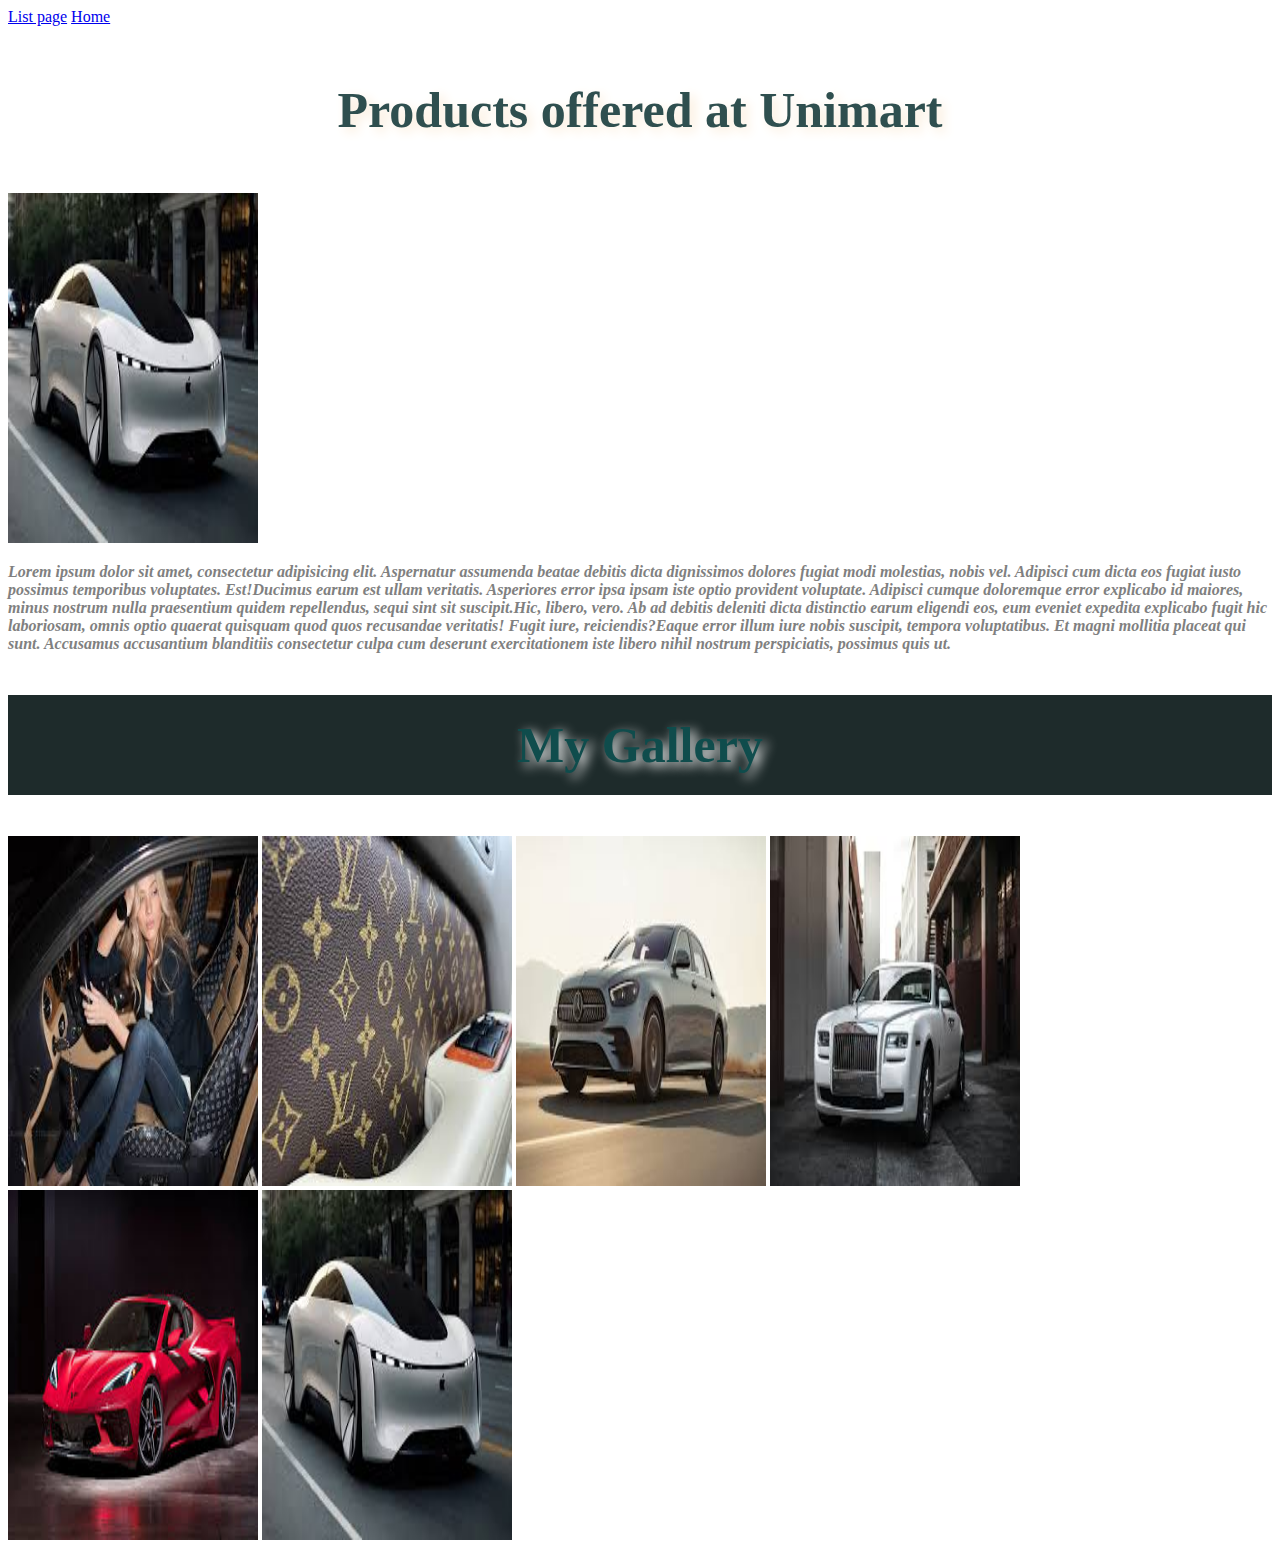
<file: index.html>
<!doctype html>
<html lang="en">
<head>
    <meta charset="UTF-8">
    <meta name="viewport"
          content="width=device-width, user-scalable=no, initial-scale=1.0, maximum-scale=1.0, minimum-scale=1.0">
    <meta http-equiv="X-UA-Compatible" content="ie=edge">
    <title>Index page</title>
    <link rel="icon" href="assets/index101.png">

    <style>
        h1{
            font-size: 50px;
            text-shadow: 5px 4px 12px antiquewhite;
        }
        p{
            font-style: italic;
            color: grey;
        }
        h2{
            background-color: #1e2b2b;
            line-height: 100px;
            text-align: center;
            font-size: 50px;
            text-shadow: 5px 4px 12px white;
        }
        img{
            width: 250px;
            height: 350px;
        }
        h1:hover{
            background-color: aquamarine;
        }
img:hover{
    opacity:0.8
}


    </style>
</head>
<body>

<a href="list.html" target="_blank">List page</a>
<a href="home.html" target="_blank">Home</a>
<h1 style="color: darkslategray;text-align: center;line-height: 100px">Products offered at Unimart</h1>

<img src="assets/car10.jpeg" alt="This is a car">

<p style="font-weight: bold"><span>Lorem ipsum dolor sit amet, consectetur adipisicing elit. Aspernatur assumenda beatae debitis dicta dignissimos dolores fugiat modi molestias, nobis vel. Adipisci cum dicta eos fugiat iusto possimus temporibus voluptates. Est!</span><span>Ducimus earum est ullam veritatis. Asperiores error ipsa ipsam iste optio provident voluptate. Adipisci cumque doloremque error explicabo id maiores, minus nostrum nulla praesentium quidem repellendus, sequi sint sit suscipit.</span><span>Hic, libero, vero. Ab ad debitis deleniti dicta distinctio earum eligendi eos, eum eveniet expedita explicabo fugit hic laboriosam, omnis optio quaerat quisquam quod quos recusandae veritatis! Fugit iure, reiciendis?</span><span>Eaque error illum iure nobis suscipit, tempora voluptatibus. Et magni mollitia placeat qui sunt. Accusamus accusantium blanditiis consectetur culpa cum deserunt exercitationem iste libero nihil nostrum perspiciatis, possimus quis ut.</span></p>
<h2 style="color: rgba(14,76,76,0.99)">My Gallery</h2>
<img src="assets/Car2.jpeg" alt="This is my car">
<img src="assets/Car3.jpeg" alt="This is my car">
<img src="assets/Car6.jpeg" alt="This is a cool car">
<img src="assets/Car7.jpeg" alt="This is a cool car">
<img src="assets/Car8.jpeg" alt="This is a cool car">
<img src="assets/car10.jpeg" alt="This is a cool car">

</body>
</html>
</file>
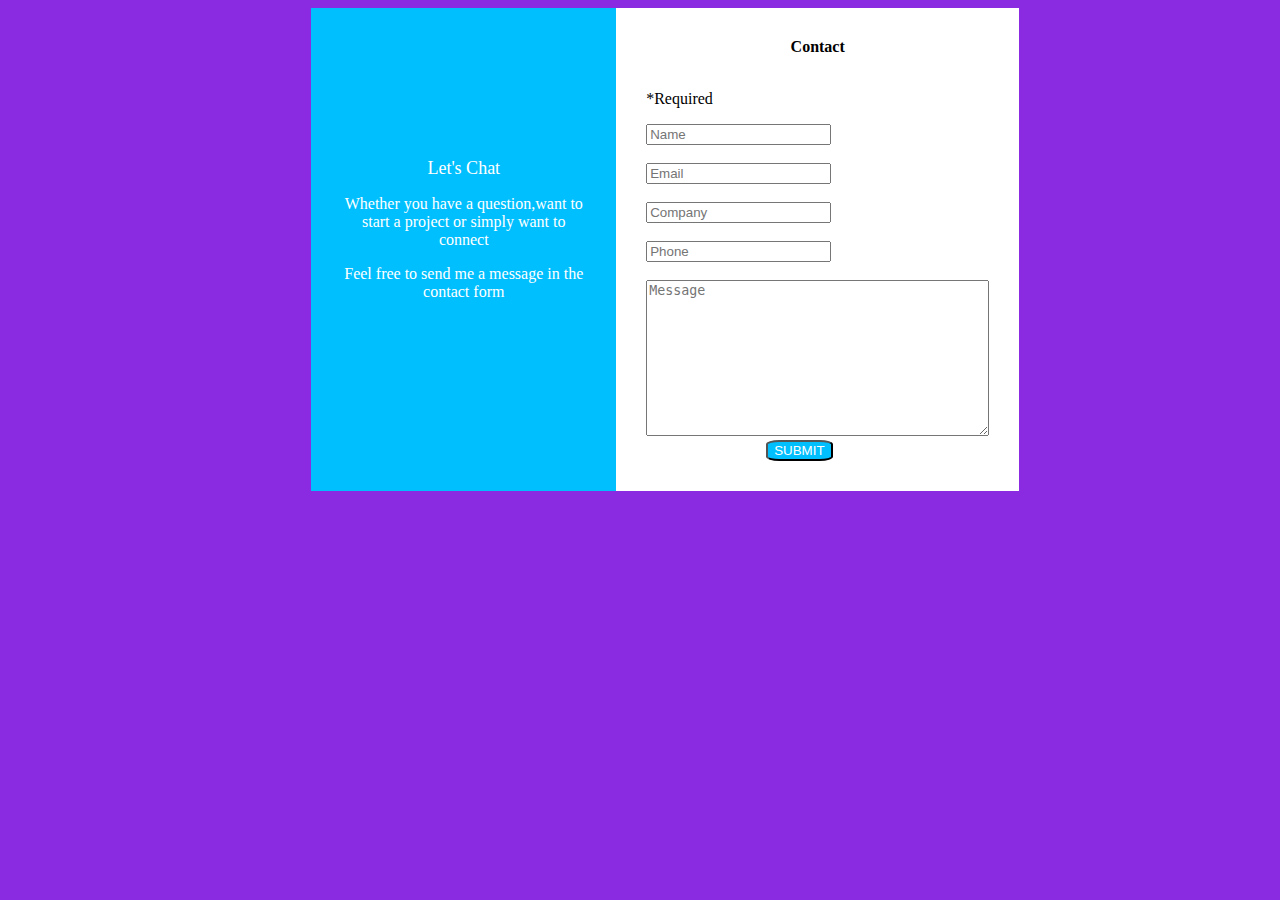
<file: Assignment form.html>
<!doctype html>
<html lang="en">
<head>
    <meta charset="UTF-8">
    <meta name="viewport"
          content="width=device-width, user-scalable=no, initial-scale=1.0, maximum-scale=1.0, minimum-scale=1.0">
    <meta http-equiv="X-UA-Compatible" content="ie=edge">
    <title>Assignment form</title>
    <link rel="stylesheet" href="css/styleassignment.css">


</head>
<body>



   <div id="main">

        <div id="one">
            <legend id="leg1">Let's Chat</legend>
        <p>Whether you have a question,want to start a project or simply want to connect</p>

        Feel free to send me a message in the contact form
        </div>



     <div id="two">
         <form action="">
         <legend id="leg2">Contact</legend>
         <br>
<p>*Required</p>
         <label for="Name"></label>
         <input type="text" id="Name" placeholder="Name" required="required">

         <br><br>

         <label for="Email"></label>
         <input type="email" id="Email" placeholder="Email" required="required">

         <br><br>

         <label for="Company"></label>
         <input type="text" id="Company" placeholder="Company" required="required">

         <br><br>

         <label for="Phone"></label>
         <input type="number" id="Phone" placeholder="Phone" required="required">

         <br><br>

         <label for="Message"></label>
         <textarea name="" id="message" cols="40" rows="10" placeholder="Message"></textarea>
         <br>
             </form>
          <button type="submit">SUBMIT</button>
</div>


 </div>











</body>
</html>
</file>
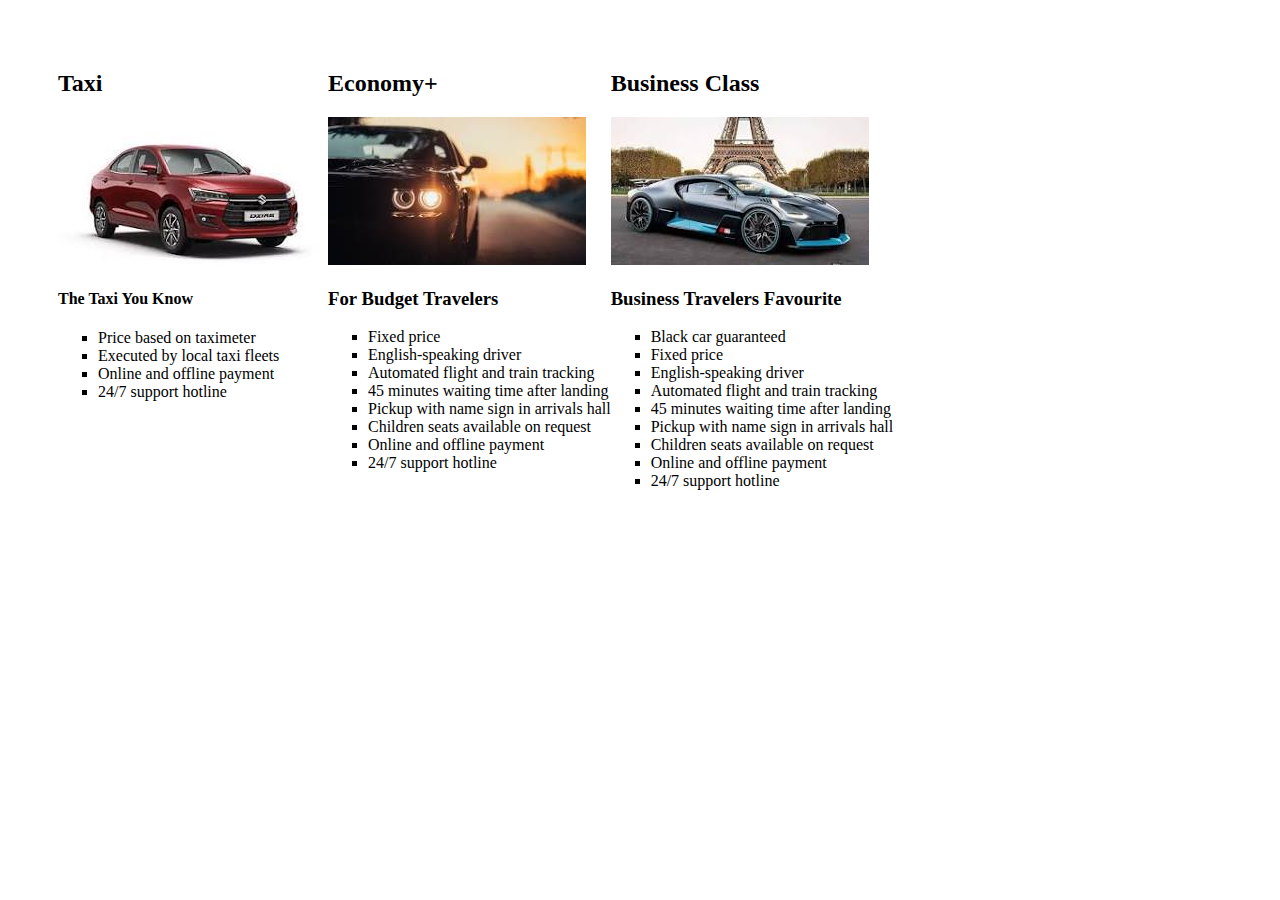
<file: assignment.html>
<!doctype html>
<html lang="en">
<head>
    <meta charset="UTF-8">
    <meta name="viewport"
          content="width=device-width, user-scalable=no, initial-scale=1.0, maximum-scale=1.0, minimum-scale=1.0">
    <meta http-equiv="X-UA-Compatible" content="ie=edge">
    <title>Assignment</title>
    <style>
        #mainy{
            display: flex;
margin: 50px;
        }
.sub+{

    margin-right: 50%;
}
    </style>
</head>
<body>
<div id="mainy">
<div class="sub">
    <h2>Taxi</h2>
    <img src="assets/Taxi.jpeg" alt="">
<h4>The Taxi You Know</h4>
    <ul style="list-style-type: square">
        <li>Price based on taximeter</li>
        <li>Executed by local taxi fleets</li>
        <li>Online and offline payment</li>
        <li>24/7 support hotline</li>
    </ul>
</div>

    <div class="sub">
        <h2>Economy+</h2>
        <img src="assets/Economy.jpeg" alt="">
        <h3>For Budget Travelers</h3>
        <ul style="list-style-type: square">
            <li>Fixed price</li>
            <li>English-speaking driver</li>
            <li>Automated flight and train tracking</li>
            <li>45 minutes waiting time after landing</li>
            <li>Pickup with name sign in arrivals hall</li>
            <li>Children seats available on request </li>
            <li>Online and offline payment</li>
            <li>24/7 support hotline</li>
        </ul>

    </div>
<div class="sub">
    <h2>Business Class</h2>
    <img src="assets/Business%20Class.jpeg" alt="">
<h3>Business Travelers Favourite</h3>
<ul style="list-style-type: square">
    <li>Black car guaranteed</li>
    <li>Fixed price</li>
    <li>English-speaking driver</li>
    <li>Automated flight and train tracking</li>
    <li>45 minutes waiting time after landing</li>
    <li>Pickup with name sign in arrivals hall</li>
    <li>Children seats available on request</li>
    <li>Online and offline payment</li>
    <li>24/7 support hotline</li>
</ul>




</div>



</div>
</body>
</html>
</file>
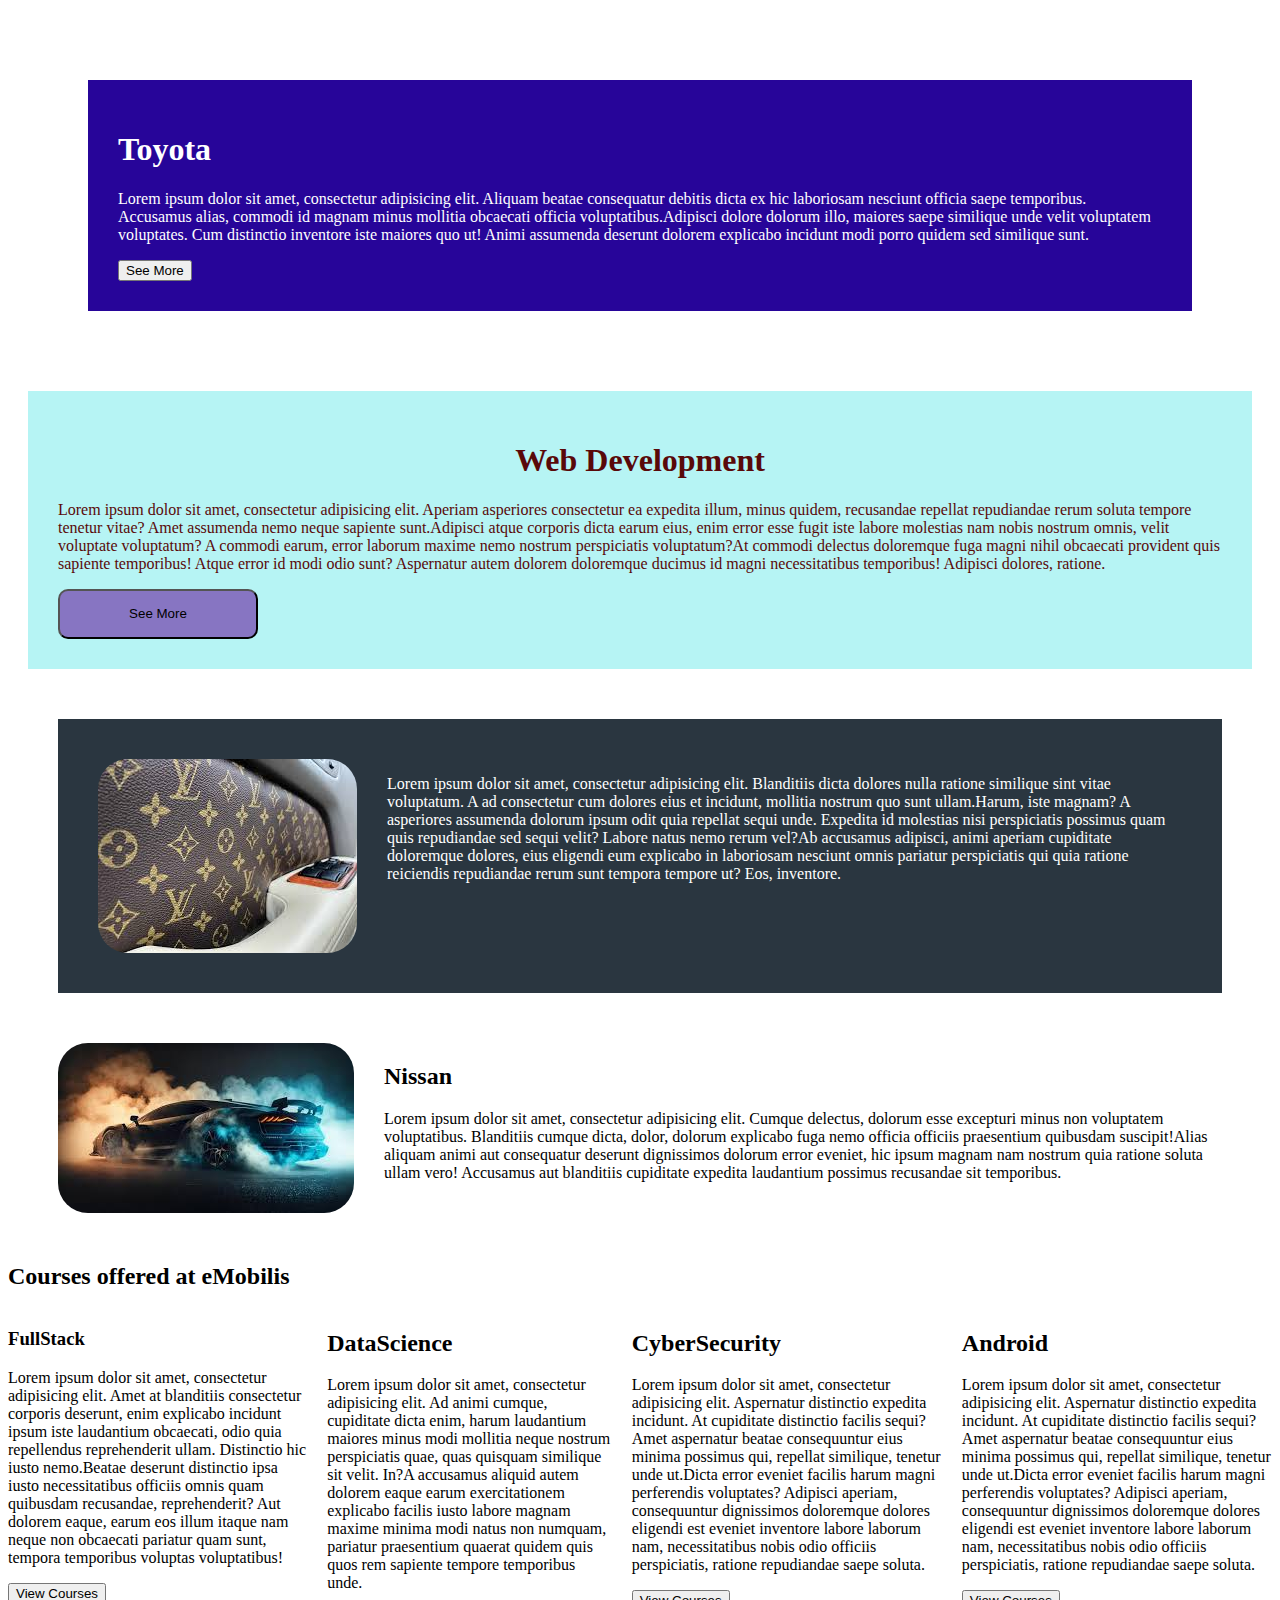
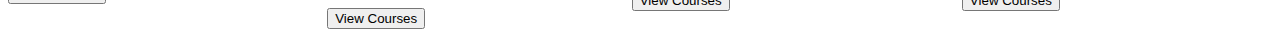
<file: division.html>
<!doctype html>
<html lang="en">
<head>
    <meta charset="UTF-8">
    <meta name="viewport"
          content="width=device-width, user-scalable=no, initial-scale=1.0, maximum-scale=1.0, minimum-scale=1.0">
    <meta http-equiv="X-UA-Compatible" content="ie=edge">
    <title>About Page</title>

  <style>
    #one{
      background-color: rgba(36, 2, 152, 0.99);
      margin: 80px;
      padding: 30px;
      color: #ffffff;
    }
    #two{
      background-color: #b6f4f4;
      margin: 20px;
      padding: 30px;
      color: #590909;
    }

    #two h1{
      text-align: center;
    }
    #two button{
      background-color: rgba(135, 115, 193, 0.99);
      width: 200px;
      height: 50px;
      border-radius: 10px;
    }
#two:hover{
  background-color: lightslategray;
}
#one:hover{
  background-color: rgba(42, 29, 87, 0.99);
}
#two button:hover{
    background-color: #590909;
}
#one button hover{
    background-color: lightblue;
}
#mydiv{
    background-color: #2a3640;
    display: flex;
    margin: 50px;
    padding: 40px;
    color: white;
}
#myimage{
    margin-right: 30px;
    border-radius: 30px;
}
#mydivision{
    display: flex;
    margin: 50px;
}
#myimage2{
    margin-right: 30px;
    border-radius: 30px;
}
#main{
    display: flex;
}
.sub{
    margin-right: 20px;
}

  </style>

</head>
<body>


<div id="one">
  <h1>Toyota</h1>
  <p><span>Lorem ipsum dolor sit amet, consectetur adipisicing elit. Aliquam beatae consequatur debitis dicta ex hic laboriosam nesciunt officia saepe temporibus. Accusamus alias, commodi id magnam minus mollitia obcaecati officia voluptatibus.</span><span>Adipisci dolore dolorum illo, maiores saepe similique unde velit voluptatem voluptates. Cum distinctio inventore iste maiores quo ut! Animi assumenda deserunt dolorem explicabo incidunt modi porro quidem sed similique sunt.</span></p>
<button>See More</button>
</div>



<div id="two">
  <h1>Web Development</h1>
  <p><span>Lorem ipsum dolor sit amet, consectetur adipisicing elit. Aperiam asperiores consectetur ea expedita illum, minus quidem, recusandae repellat repudiandae rerum soluta tempore tenetur vitae? Amet assumenda nemo neque sapiente sunt.</span><span>Adipisci atque corporis dicta earum eius, enim error esse fugit iste labore molestias nam nobis nostrum omnis, velit voluptate voluptatum? A commodi earum, error laborum maxime nemo nostrum perspiciatis voluptatum?</span><span>At commodi delectus doloremque fuga magni nihil obcaecati provident quis sapiente temporibus! Atque error id modi odio sunt? Aspernatur autem dolorem doloremque ducimus id magni necessitatibus temporibus! Adipisci dolores, ratione.</span></p>

  <button>See More</button>
</div>

<div id="mydiv">
    <img src="assets/Car3.jpeg" alt="" id="myimage">
    <p><span>Lorem ipsum dolor sit amet, consectetur adipisicing elit. Blanditiis dicta dolores nulla ratione similique sint vitae voluptatum. A ad consectetur cum dolores eius et incidunt, mollitia nostrum quo sunt ullam.</span><span>Harum, iste magnam? A asperiores assumenda dolorum ipsum odit quia repellat sequi unde. Expedita id molestias nisi perspiciatis possimus quam quis repudiandae sed sequi velit? Labore natus nemo rerum vel?</span><span>Ab accusamus adipisci, animi aperiam cupiditate doloremque dolores, eius eligendi eum explicabo in laboriosam nesciunt omnis pariatur perspiciatis qui quia ratione reiciendis repudiandae rerum sunt tempora tempore ut? Eos, inventore.</span></p>

</div>

<div id="mydivision">
    <img src="assets/Car4.jpeg" alt="" id="myimage2">
    <div>
        <h2>Nissan</h2>
        <p><span>Lorem ipsum dolor sit amet, consectetur adipisicing elit. Cumque delectus, dolorum esse excepturi minus non voluptatem voluptatibus. Blanditiis cumque dicta, dolor, dolorum explicabo fuga nemo officia officiis praesentium quibusdam suscipit!</span><span>Alias aliquam animi aut consequatur deserunt dignissimos dolorum error eveniet, hic ipsum magnam nam nostrum quia ratione soluta ullam vero! Accusamus aut blanditiis cupiditate expedita laudantium possimus recusandae sit temporibus.</span></p>
    </div>
</div>
<h2>Courses offered at eMobilis</h2>
<div id="main">

    <div class="sub">
        <h3>FullStack</h3>
        <p><span>Lorem ipsum dolor sit amet, consectetur adipisicing elit. Amet at blanditiis consectetur corporis deserunt, enim explicabo incidunt ipsum iste laudantium obcaecati, odio quia repellendus reprehenderit ullam. Distinctio hic iusto nemo.</span><span>Beatae deserunt distinctio ipsa iusto necessitatibus officiis omnis quam quibusdam recusandae, reprehenderit? Aut dolorem eaque, earum eos illum itaque nam neque non obcaecati pariatur quam sunt, tempora temporibus voluptas voluptatibus!</span></p>
<button>View Courses</button>
    </div>

    <div class="sub">
        <h2>DataScience</h2>
    <p><span>Lorem ipsum dolor sit amet, consectetur adipisicing elit. Ad animi cumque, cupiditate dicta enim, harum laudantium maiores minus modi mollitia neque nostrum perspiciatis quae, quas quisquam similique sit velit. In?</span><span>A accusamus aliquid autem dolorem eaque earum exercitationem explicabo facilis iusto labore magnam maxime minima modi natus non numquam, pariatur praesentium quaerat quidem quis quos rem sapiente tempore temporibus unde.</span></p>
    <button>View Courses</button>
    </div>

    <div class="sub">
        <h2>CyberSecurity</h2>
        <p><span>Lorem ipsum dolor sit amet, consectetur adipisicing elit. Aspernatur distinctio expedita incidunt. At cupiditate distinctio facilis sequi? Amet aspernatur beatae consequuntur eius minima possimus qui, repellat similique, tenetur unde ut.</span><span>Dicta error eveniet facilis harum magni perferendis voluptates? Adipisci aperiam, consequuntur dignissimos doloremque dolores eligendi est eveniet inventore labore laborum nam, necessitatibus nobis odio officiis perspiciatis, ratione repudiandae saepe soluta.</span></p>
   <button>View Courses</button>
    </div>
    <div>
        <h2>Android</h2>
        <p><span>Lorem ipsum dolor sit amet, consectetur adipisicing elit. Aspernatur distinctio expedita incidunt. At cupiditate distinctio facilis sequi? Amet aspernatur beatae consequuntur eius minima possimus qui, repellat similique, tenetur unde ut.</span><span>Dicta error eveniet facilis harum magni perferendis voluptates? Adipisci aperiam, consequuntur dignissimos doloremque dolores eligendi est eveniet inventore labore laborum nam, necessitatibus nobis odio officiis perspiciatis, ratione repudiandae saepe soluta.</span></p>
   <button>View Courses</button>
    </div>



</div>

</body>
</html>
</file>
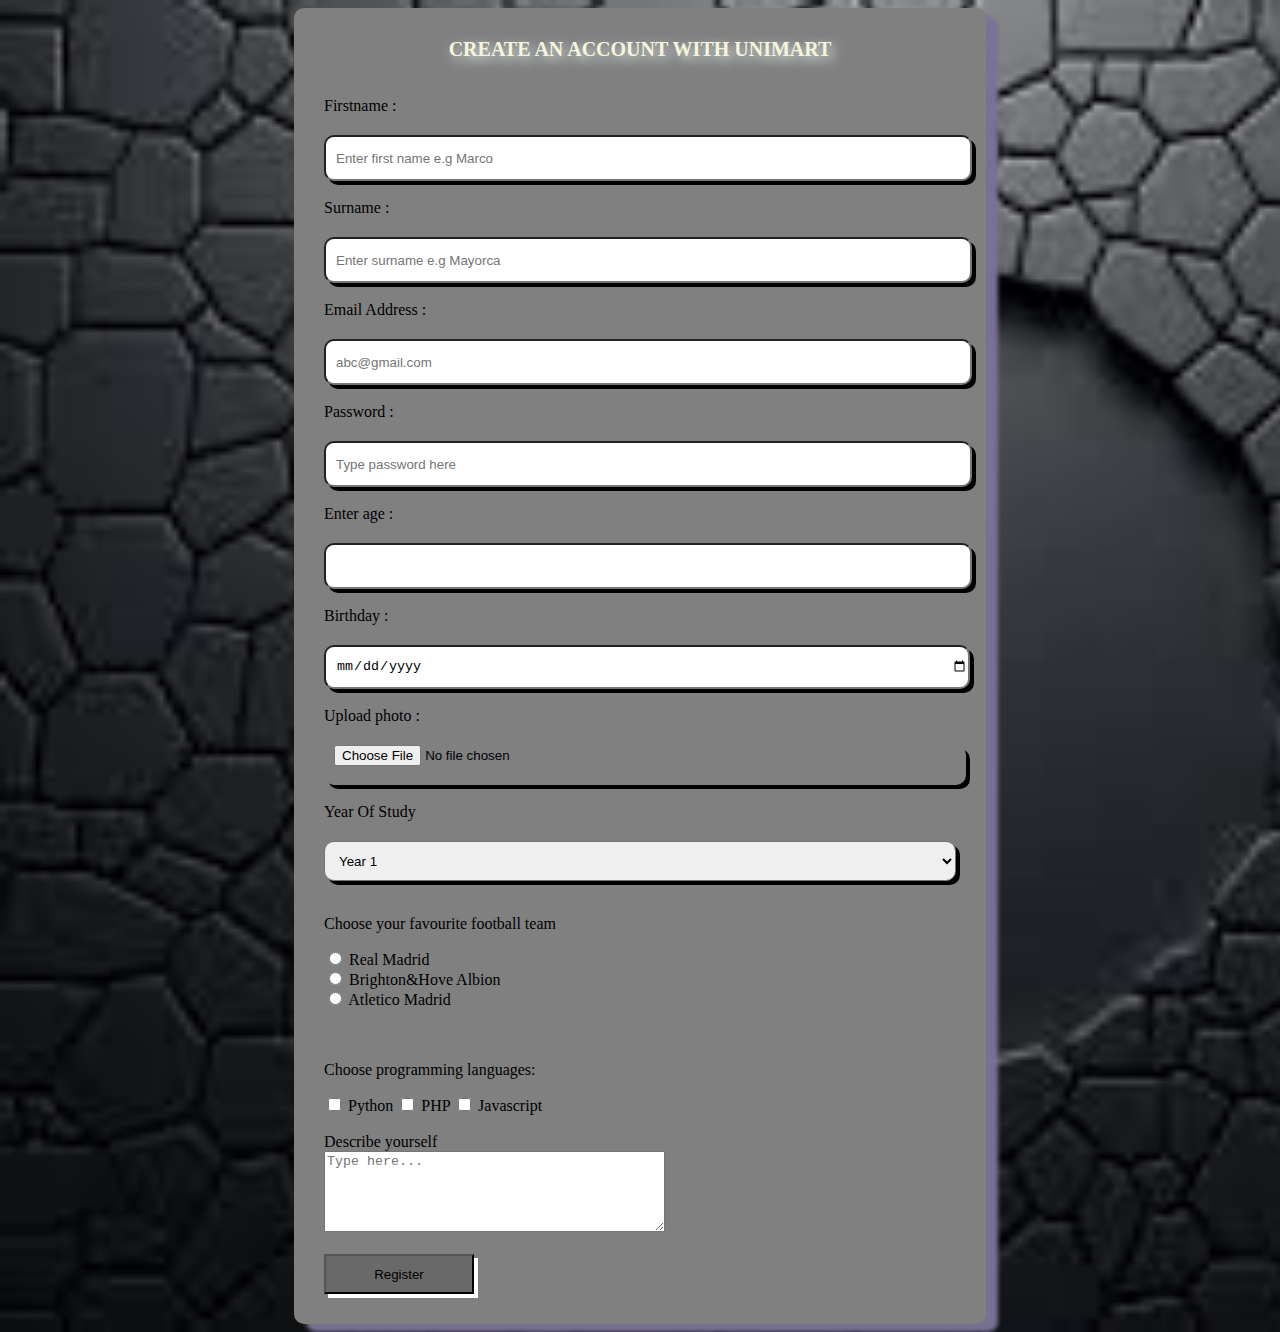
<file: form.html>
<!doctype html>
<html lang="en">
<head>
    <meta charset="UTF-8">
    <meta name="viewport"
          content="width=device-width, user-scalable=no, initial-scale=1.0, maximum-scale=1.0, minimum-scale=1.0">
    <meta http-equiv="X-UA-Compatible" content="ie=edge">
    <title>Register Here</title>
    <link rel="stylesheet" href="css/style.css">
    <style>


        body{ background-image: url("assets/background img.jpeg");
    background-repeat: no-repeat;
    background-size: cover;

}

    </style>

</head>
<body>

<form action="">

    <legend>CREATE AN ACCOUNT WITH UNIMART</legend>
    <br><br>


    <label for="fname">Firstname :</label>
    <input type="text" id="fname" placeholder="Enter first name e.g Marco" required="required">
    <br><br>

    <label for="sname">Surname :</label>
    <input type="text" id="sname" placeholder="Enter surname e.g Mayorca" required="required">
    <br><br>

    <label for="email">Email Address :</label>
    <input type="email" id="email" placeholder="abc@gmail.com " required="required">
    <br><br>

    <label for="pwd">Password :</label>
    <input type="password" id="pwd" placeholder="Type password here" required="required">
    <br><br>

    <label for="age">Enter age :</label>
    <input type="number" id="age" required="required">
    <br><br>

    <label for="yob">Birthday :</label>
    <input type="date" id="yob" required="required">
    <br><br>

    <label for="file">Upload photo :</label>
    <input type="file" id="file" required="required">
    <br><br>

    <label for="yos">Year Of Study</label>
    <select name="" id="yos">
        <option value=""disabled="disabled">---Choose One---</option>
        <option value="year1">Year 1</option>
        <option value="year2">Year 2</option>
        <option value="year3"> Year 3</option>
        <option value="year4">Year 4</option>

    </select>
    <br><br>

    <p>Choose your favourite football team</p>
    <input type="radio" id="Madrid" name="team">
    <label for="Madrid">Real Madrid</label> <br>

   <input type="radio" id="Brighton" name="team">
    <label for="Brighton">Brighton&Hove Albion</label> <br>

       <input type="radio" id="Atletico" name="team">
    <label for="Atletico">Atletico Madrid</label> <br><br><br>

<p>Choose programming languages:</p>

    <input type="checkbox" id="python" name="Python">
    <label for="python">Python</label>

    <input type="checkbox" id="php" name="PHP">
    <label for="php">PHP</label>

    <input type="checkbox" id="js" name="Javascript">
    <label for="js">Javascript</label><br><br>
    
    
    <label for="message">Describe yourself</label><br>
    <textarea name="" id="message" cols="40" rows="5" placeholder="Type here..."></textarea>
    <br><br>

    <button type="submit">Register</button>




</form>


</body>
</html>
</file>
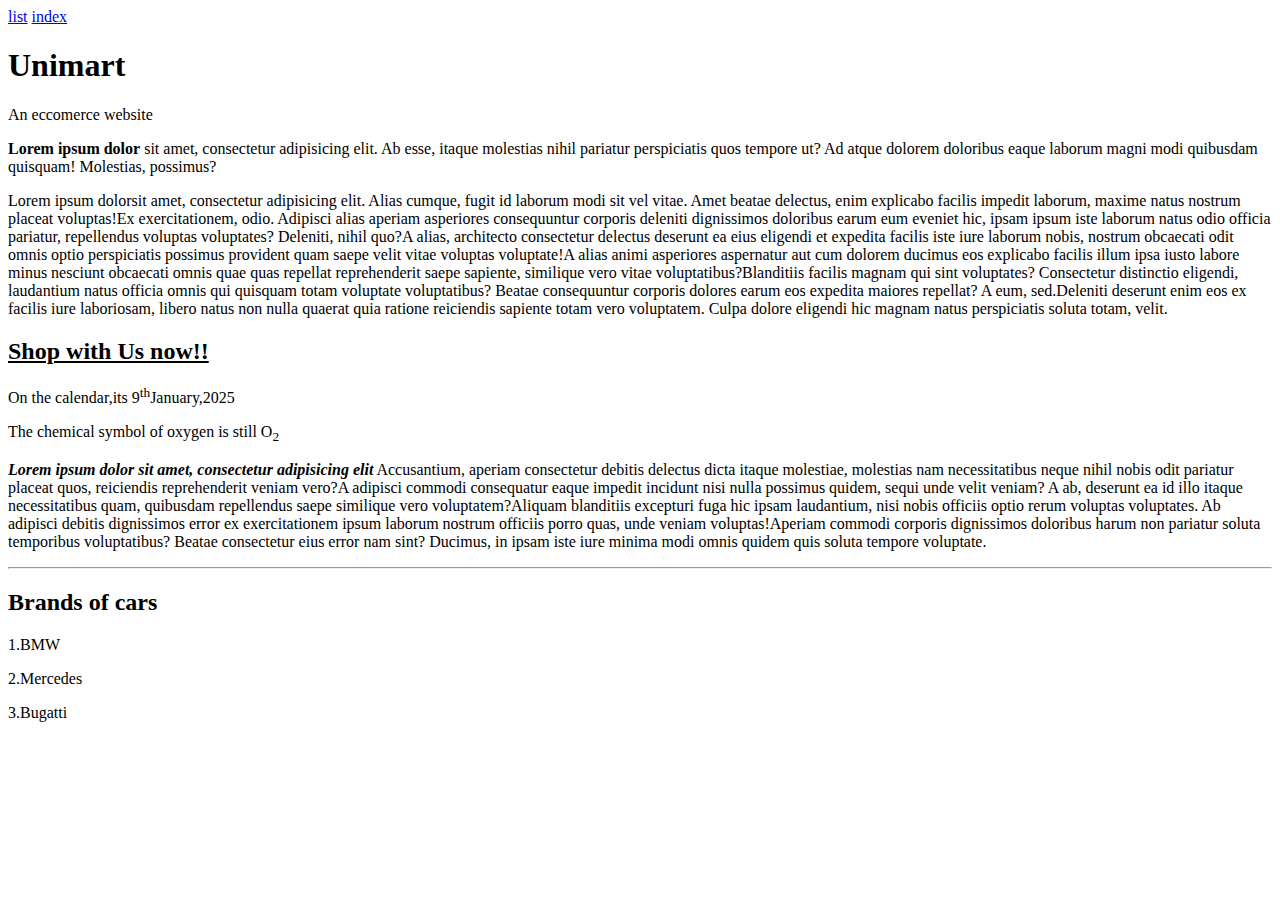
<file: home.html>
<!doctype html>
<html lang="en">
<head>
    <meta charset="UTF-8">
    <meta name="viewport"
          content="width=device-width, user-scalable=no, initial-scale=1.0, maximum-scale=1.0, minimum-scale=1.0">
    <meta http-equiv="X-UA-Compatible" content="ie=edge">
    <title>Home</title>
    <!------Favicon------>
    <link rel="icon" href="assets/home101.png">



</head>
<body>
<a href="list.html"target="_blank">list</a>
<a href="index.html"target="_blank">index</a>
<h1>Unimart</h1>

<p>An eccomerce website</p>
<p><b>Lorem ipsum dolor</b> sit amet, consectetur adipisicing elit. Ab esse, itaque molestias nihil pariatur perspiciatis quos tempore ut? Ad atque dolorem doloribus eaque laborum magni modi quibusdam quisquam! Molestias, possimus?  </p>
<p><span> Lorem ipsum dolorsit amet, consectetur adipisicing elit. Alias cumque, fugit id laborum modi sit vel vitae. Amet beatae delectus, enim explicabo facilis impedit laborum, maxime natus nostrum placeat voluptas!</span><span>Ex exercitationem, odio. Adipisci alias aperiam asperiores consequuntur corporis deleniti dignissimos doloribus earum eum eveniet hic, ipsam ipsum iste laborum natus odio officia pariatur, repellendus voluptas voluptates? Deleniti, nihil quo?</span><span>A alias, architecto consectetur delectus deserunt ea eius eligendi et expedita facilis iste iure laborum nobis, nostrum obcaecati odit omnis optio perspiciatis possimus provident quam saepe velit vitae voluptas voluptate!</span><span>A alias animi asperiores aspernatur aut cum dolorem ducimus eos explicabo facilis illum ipsa iusto labore minus nesciunt obcaecati omnis quae quas repellat reprehenderit saepe sapiente, similique vero vitae voluptatibus?</span><span>Blanditiis facilis magnam qui sint voluptates? Consectetur distinctio eligendi, laudantium natus officia omnis qui quisquam totam voluptate voluptatibus? Beatae consequuntur corporis dolores earum eos expedita maiores repellat? A eum, sed.</span><span>Deleniti deserunt enim eos ex facilis iure laboriosam, libero natus non nulla quaerat quia ratione reiciendis sapiente totam vero voluptatem. Culpa dolore eligendi hic magnam natus perspiciatis soluta totam, velit.</span></p>
<h2><u>Shop with Us now!!</u></h2>
<p>On the calendar,its 9<sup>th</sup>January,2025</p>
<p>The chemical symbol of oxygen is still O<sub>2</sub></p>
<p><span><i><b>Lorem ipsum dolor sit amet, consectetur adipisicing elit</b></i> Accusantium, aperiam consectetur debitis delectus dicta itaque molestiae, molestias nam necessitatibus neque nihil nobis odit pariatur placeat quos, reiciendis reprehenderit veniam vero?</span><span>A adipisci commodi consequatur eaque impedit incidunt nisi nulla possimus quidem, sequi unde velit veniam? A ab, deserunt ea id illo itaque necessitatibus quam, quibusdam repellendus saepe similique vero voluptatem?</span><span>Aliquam blanditiis excepturi fuga hic ipsam laudantium, nisi nobis officiis optio rerum voluptas voluptates. Ab adipisci debitis dignissimos error ex exercitationem ipsum laborum nostrum officiis porro quas, unde veniam voluptas!</span><span>Aperiam commodi corporis dignissimos doloribus harum non pariatur soluta temporibus voluptatibus? Beatae consectetur eius error nam sint? Ducimus, in ipsam iste iure minima modi omnis quidem quis soluta tempore voluptate.</span></p>

<hr>

<h2>Brands of cars</h2>
<p>1.BMW</p>
<p>2.Mercedes</p>
<p>3.Bugatti</p>



</body>
</html>
</file>
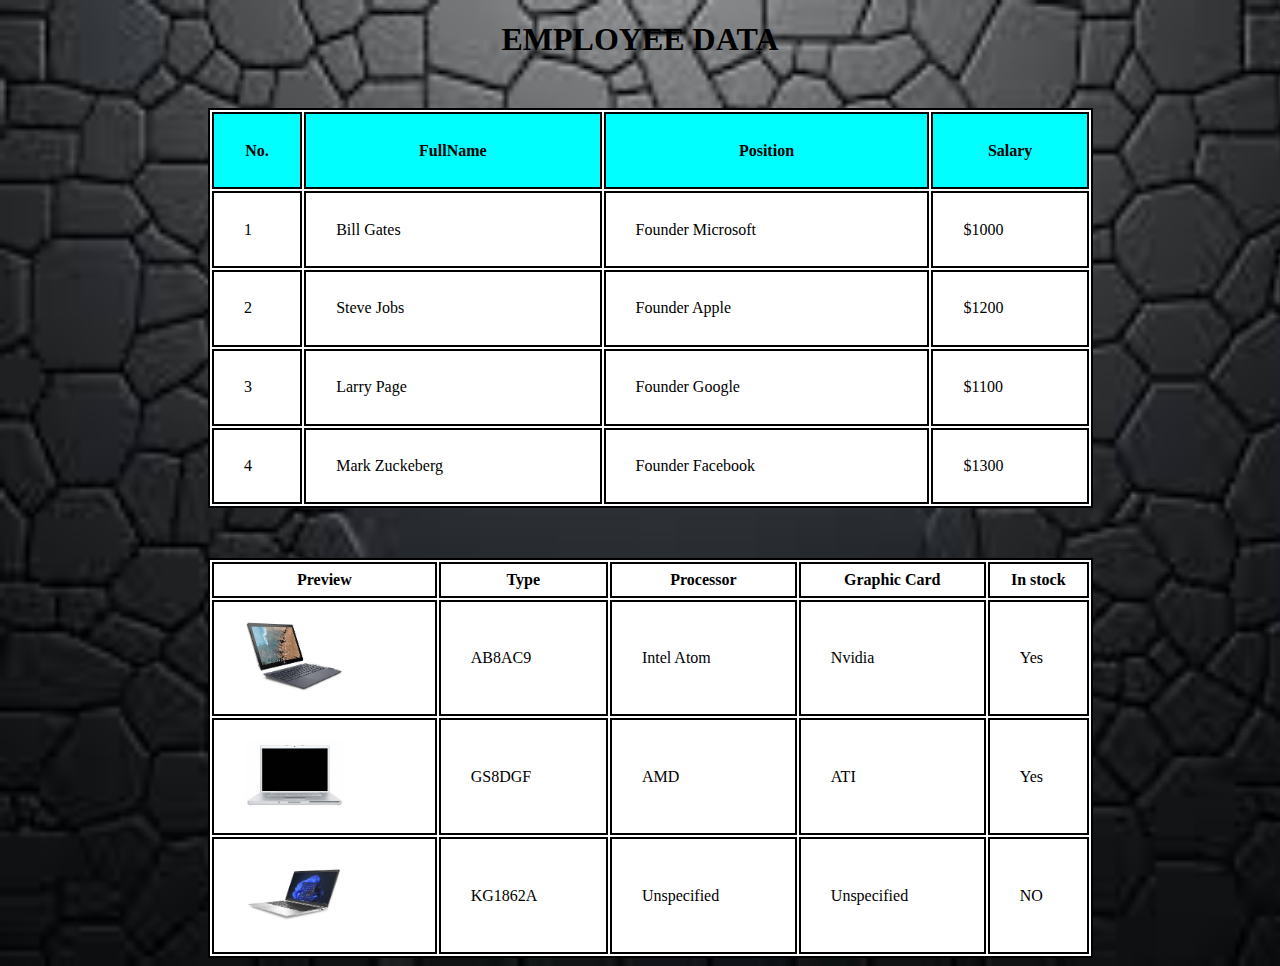
<file: Info.html>
<!doctype html>
<html lang="en">
<head>
    <meta charset="UTF-8">
    <meta name="viewport"
          content="width=device-width, user-scalable=no, initial-scale=1.0, maximum-scale=1.0, minimum-scale=1.0">
    <meta http-equiv="X-UA-Compatible" content="ie=edge">
    <title>Employees</title>

    <style>
        img{
            width: 100px;
height: 70px;
        }
        table,th,td{
            border: 2px solid black;

        }
        table{
            width: 70%;
            height: 400px;
            background-color: white;
            margin-left: 200px;
            margin-top: 50px;
        }
        td{
            padding-left: 30px;
        }
        h1 {
            text-align: center;
        }

        body{
            background-image: url("assets/background img.jpeg");
            background-repeat: no-repeat;
            background-size: cover;

        }


    </style>

</head>
<body>

<h1>EMPLOYEE DATA</h1>
<table>
    
    <tr style="background-color: aqua">
        <th>No.</th>
        <th>FullName</th>
        <th>Position</th>
        <th>Salary</th>
    </tr>
    <tr>
        <td>1</td>
        <td>Bill Gates</td>
        <td>Founder Microsoft</td>
        <td>$1000</td>
    </tr>
    <tr>
        <td>2</td>
        <td>Steve Jobs</td>
        <td>Founder Apple</td>
        <td>$1200</td>
    </tr>
    <tr>
        <td>3</td>
        <td>Larry Page</td>
        <td>Founder Google</td>
        <td>$1100</td>
    </tr>
    <tr>
        <td>4</td>
        <td>Mark Zuckeberg</td>
        <td>Founder Facebook</td>
        <td>$1300</td>
    </tr>
    
</table>
<table>
    <tr>
        <th>Preview</th>
        <th>Type</th>
        <th>Processor</th>
        <th>Graphic Card</th>
        <th>In stock</th>
    </tr>
    <tr>
        <td><img src="assets/laptop3.jpeg" alt=""></td>
        <td>AB8AC9</td>
        <td>Intel Atom</td>
        <td>Nvidia</td>
        <td>Yes</td>
    </tr>
    <tr>
        <td><img src="assets/laptop2.jpeg" alt=""></td>
        <td>GS8DGF</td>
        <td>AMD</td>
        <td>ATI</td>
        <td>Yes</td>
    </tr>
    <tr>
        <td><img src="assets/laptop1.jpeg" alt=""></td>
        <td>KG1862A</td>
        <td>Unspecified</td>
        <td>Unspecified</td>
        <td>NO</td>
    </tr>
</table>

</body>
</html>
</file>
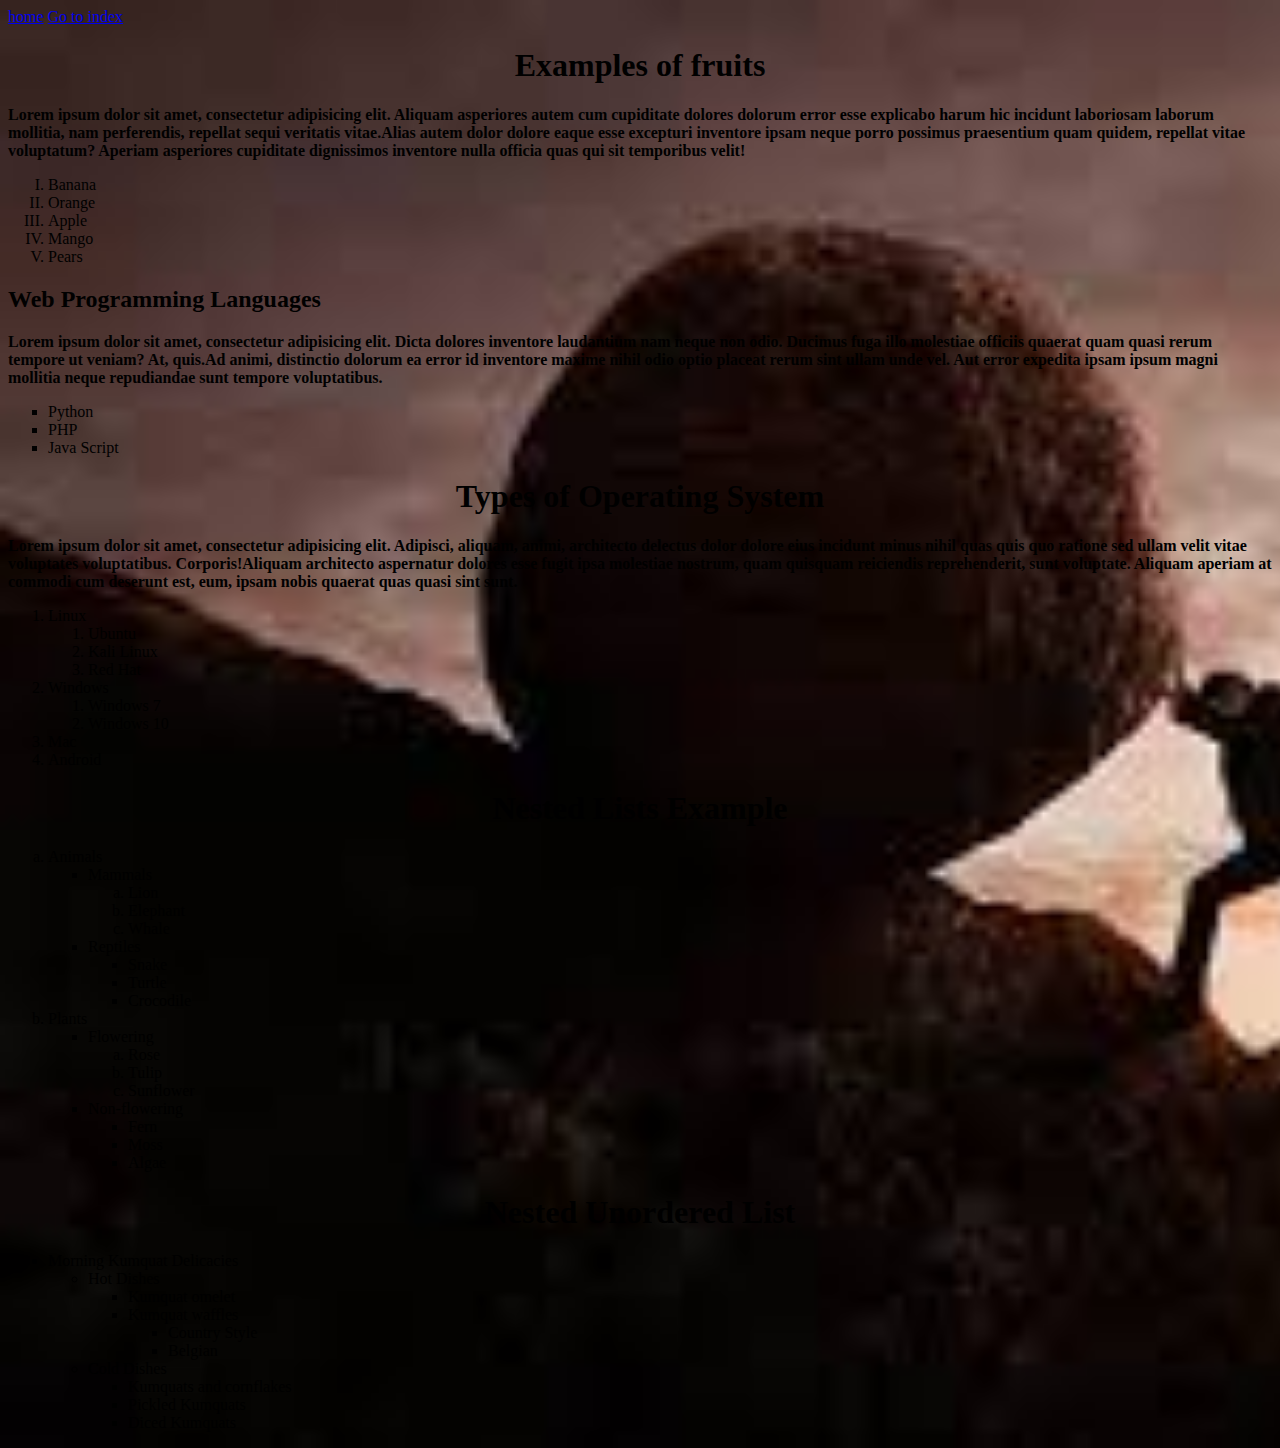
<file: list.html>
<!doctype html>
<html lang="en">
<head>
    <meta charset="UTF-8">
    <meta name="viewport"
          content="width=device-width, user-scalable=no, initial-scale=1.0, maximum-scale=1.0, minimum-scale=1.0">
    <meta http-equiv="X-UA-Compatible" content="ie=edge">
    <title>List page</title>
    <link rel="icon" href="assets/index101.png">

    <style>
        h1{
            text-align: center;
        }
        p{
            font-weight: bold;
        }
        body{
            background-color: rgba(95, 86, 122, 0.99);
        }
        body{
            background-image: url("assets/test 101.jpeg");
            background-repeat: no-repeat;
            background-size: cover;
        }
    </style>
</head>
<body>
<a href="home.html"target="_self">home</a>
<a href="index.html"target="_blank">Go to index</a>
<h1>Examples of fruits</h1>
<p><span>Lorem ipsum dolor sit amet, consectetur adipisicing elit. Aliquam asperiores autem cum cupiditate dolores dolorum error esse explicabo harum hic incidunt laboriosam laborum mollitia, nam perferendis, repellat sequi veritatis vitae.</span><span>Alias autem dolor dolore eaque esse excepturi inventore ipsam neque porro possimus praesentium quam quidem, repellat vitae voluptatum? Aperiam asperiores cupiditate dignissimos inventore nulla officia quas qui sit temporibus velit!</span></p>

<!----This is an ordered list---->
<ol type="I">
    <li>Banana</li>
    <li>Orange</li>
    <li>Apple</li>
    <li>Mango</li>
    <li>Pears</li>
</ol>

<!---End of ordered list--->
<h2>Web Programming Languages</h2>
<p><span>Lorem ipsum dolor sit amet, consectetur adipisicing elit. Dicta dolores inventore laudantium nam neque non odio. Ducimus fuga illo molestiae officiis quaerat quam quasi rerum tempore ut veniam? At, quis.</span><span>Ad animi, distinctio dolorum ea error id inventore maxime nihil odio optio placeat rerum sint ullam unde vel. Aut error expedita ipsam ipsum magni mollitia neque repudiandae sunt tempore voluptatibus.</span></p>

<!----unordered list---->
<ul style="list-style-type: square">
    <li>Python</li>
    <li>PHP</li>
    <li>Java Script</li>
</ul>



<h1>Types of Operating System</h1>
<p><span>Lorem ipsum dolor sit amet, consectetur adipisicing elit. Adipisci, aliquam, animi, architecto delectus dolor dolore eius incidunt minus nihil quas quis quo ratione sed ullam velit vitae voluptates voluptatibus. Corporis!</span><span>Aliquam architecto aspernatur dolores esse fugit ipsa molestiae nostrum, quam quisquam reiciendis reprehenderit, sunt voluptate. Aliquam aperiam at commodi cum deserunt est, eum, ipsam nobis quaerat quas quasi sint sunt.</span></p>
<ol>
    <li>Linux
      <ol>
          <li>Ubuntu</li>
          <li>Kali Linux</li>
          <li>Red Hat</li>
      </ol>

    </li>
    <li>Windows
    <ol>
        <li>Windows 7</li>
        <li>Windows 10</li></ol>
    </li>
    <li>Mac</li>
    <li>Android</li>
</ol>

<h1>Nested Lists Example</h1>
<ol type="a">
    <li>Animals
        <ul style="list-style-type: square">
            <li>Mammals

            <ol type="a">
                <li>Lion</li>
                <li>Elephant</li>
                <li>Whale</li></ol></li>
            <li>Reptiles <ul>
                <li>Snake</li>
                <li>Turtle</li>
                <li>Crocodile</li></ul></li>
        </ul></li>
    <li>Plants <ul style="list-style-type: square">
        <li>Flowering <ol type="a">
            <li>Rose</li>
            <li>Tulip</li>
            <li>Sunflower</li>
        </ol></li>
        <li>Non-flowering <ul>
            <li>Fern</li>
            <li>Moss</li>
            <li>Algae</li></ul></li>
    </ul></li>
</ol>


<h1>Nested Unordered List</h1>
<ul>
    <li>Morning Kumquat Delicacies
    <ul>
        <li>Hot Dishes
        <ul>
            <li>Kumquat omelet</li>
            <li>Kumquat waffles</li>
            <ul>
                <li>Country Style</li>
                <li>Belgian</li>
            </ul>
        </ul>
        </li>
        <li>Cold Dishes <ul>
            <li>Kumquats and cornflakes</li>
            <li>Pickled Kumquats</li>
            <li>Diced Kumquats</li>
        </ul></li>
    </ul></li>
</ul>


</body>
</html>
</file>
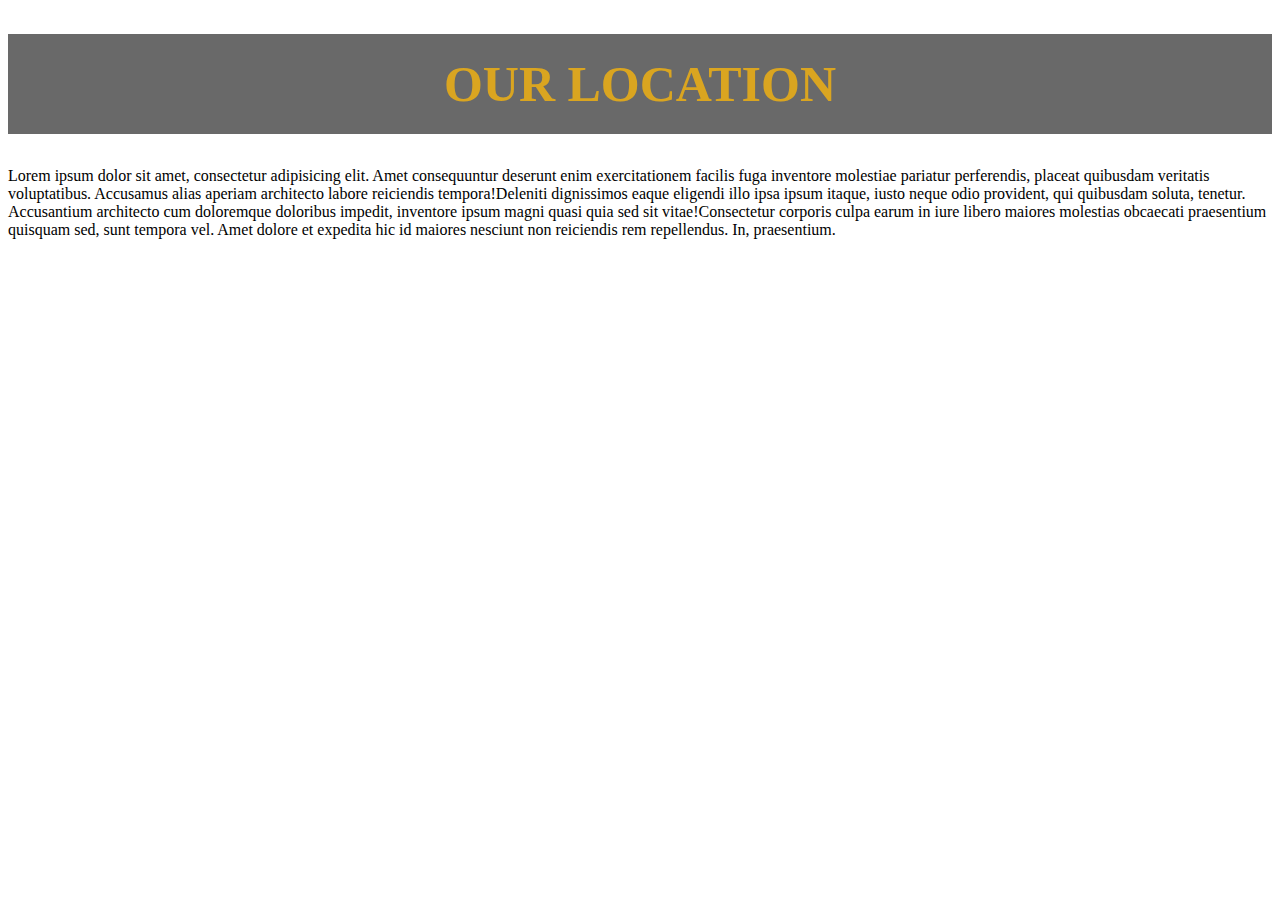
<file: location.html>
<!doctype html>
<html lang="en">
<head>
    <meta charset="UTF-8">
    <meta name="viewport"
          content="width=device-width, user-scalable=no, initial-scale=1.0, maximum-scale=1.0, minimum-scale=1.0">
    <meta http-equiv="X-UA-Compatible" content="ie=edge">
    <title>Our Location</title>
<style>

 h1{
     text-align: center;
     font-size: 50px;
     background-color: dimgrey;
     line-height: 100px;
     color: goldenrod;
 }
 h1:hover{
     background-color: lightslategray;
 }

    </style>



</head>
<body>

<h1>OUR LOCATION</h1>
<p>
    <span>Lorem ipsum dolor sit amet, consectetur adipisicing elit. Amet consequuntur deserunt enim exercitationem facilis fuga inventore molestiae pariatur perferendis, placeat quibusdam veritatis voluptatibus. Accusamus alias aperiam architecto labore reiciendis tempora!</span><span>Deleniti dignissimos eaque eligendi illo ipsa ipsum itaque, iusto neque odio provident, qui quibusdam soluta, tenetur. Accusantium architecto cum doloremque doloribus impedit, inventore ipsum magni quasi quia sed sit vitae!</span><span>Consectetur corporis culpa earum in iure libero maiores molestias obcaecati praesentium quisquam sed, sunt tempora vel. Amet dolore et expedita hic id maiores nesciunt non reiciendis rem repellendus. In, praesentium.</span>
</p>
<iframe src="https://www.google.com/maps/embed?pb=!1m18!1m12!1m3!1d3988.846296278494!2d36.798140675485314!3d-1.2647607987231966!2m3!1f0!2f0!3f0!3m2!1i1024!2i768!4f13.1!3m3!1m2!1s0x182f1791a3266197%3A0x1b878049a1937f81!2sKipro%20Center%20Dental%20Clinic!5e0!3m2!1sen!2ske!4v1736932727485!5m2!1sen!2ske" width="100%" height="450" style="border:0;" allowfullscreen="" loading="lazy" referrerpolicy="no-referrer-when-downgrade"></iframe>



</body>
</html>
</file>
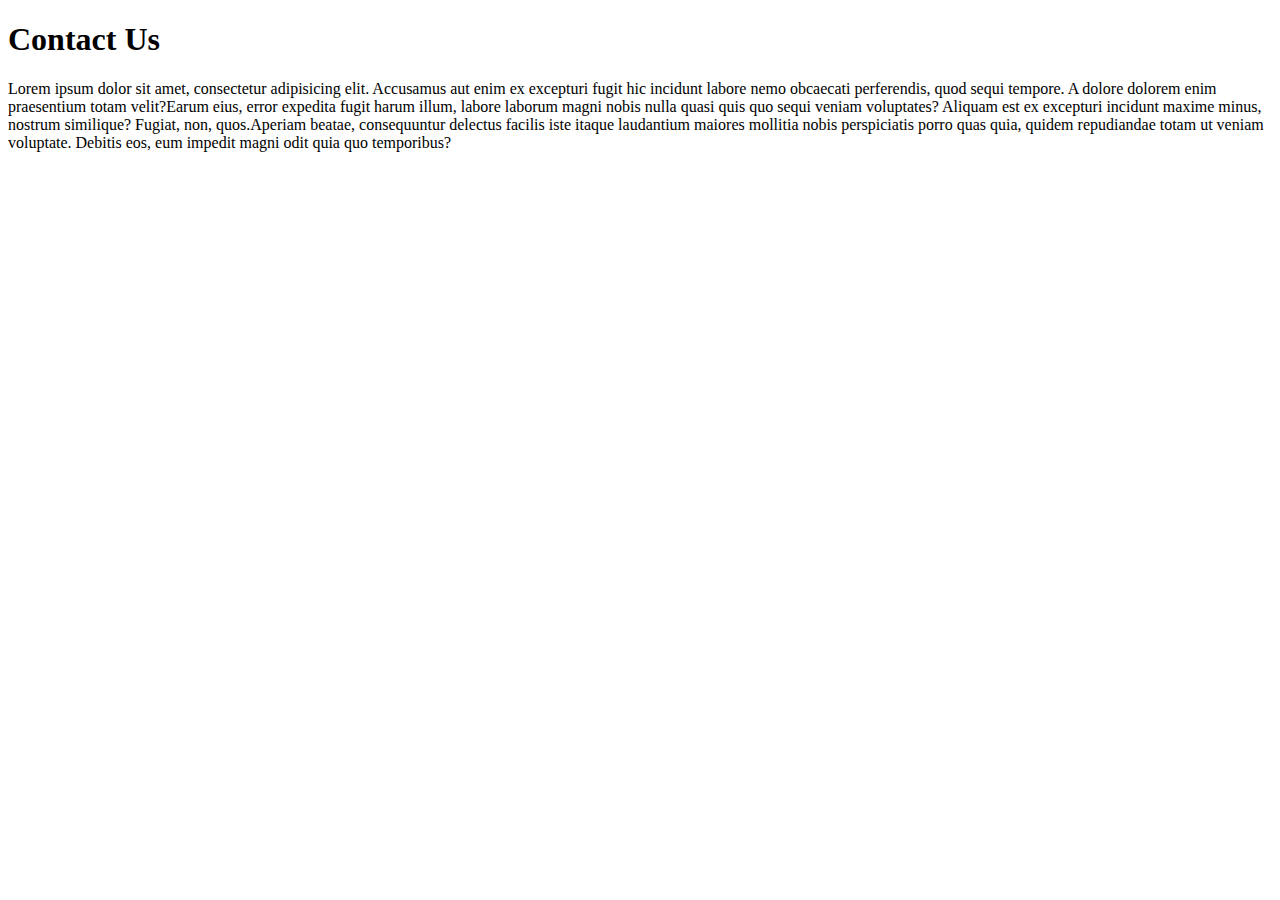
<file: new.html>
<!doctype html>
<html lang="en">
<head>
    <meta charset="UTF-8">
    <meta name="viewport"
          content="width=device-width, user-scalable=no, initial-scale=1.0, maximum-scale=1.0, minimum-scale=1.0">
    <meta http-equiv="X-UA-Compatible" content="ie=edge">
    <title>Document</title>
</head>
<body>


<h1>Contact Us</h1>
<p><span>Lorem ipsum dolor sit amet, consectetur adipisicing elit. Accusamus aut enim ex excepturi fugit hic incidunt labore nemo obcaecati perferendis, quod sequi tempore. A dolore dolorem enim praesentium totam velit?</span><span>Earum eius, error expedita fugit harum illum, labore laborum magni nobis nulla quasi quis quo sequi veniam voluptates? Aliquam est ex excepturi incidunt maxime minus, nostrum similique? Fugiat, non, quos.</span><span>Aperiam beatae, consequuntur delectus facilis iste itaque laudantium maiores mollitia nobis perspiciatis porro quas quia, quidem repudiandae totam ut veniam voluptate. Debitis eos, eum impedit magni odit quia quo temporibus?</span></p>

</body>
</html>
</file>
<file: css/styleassignment.css>
#main{
    display: flex;
    margin-right: 30%;

    width: 80%;
}

#leg1{
    text-align: center;
    font-size: large;
    padding-top: 120px;
}

#leg2{
    text-align: center;
    font-weight: bolder;
}

#one{
    background-color: deepskyblue;
    padding: 30px;
    margin-left: 30%;
    color: white;
    width: 50%;

    text-align: center;
}

#two{
    background-color: white;
    width: 50%;
    padding: 30px;



}
body{
    background-color: blueviolet;
}
button{
    background-color: deepskyblue;
    color: white;
    border-radius: 20%;
    background-size: 200px;
    margin-left: 120px;
}
</file>
<file: css/style.css>
form{
    background-color: gray;
    width: 50%;
    margin: 0 auto;
    padding: 30px;
    box-shadow: 12px 8px 4px rgba(122, 114, 149, 0.99);
    border-radius: 10px;
}
legend{
    font-weight: bolder;
    text-align: center;
    font-size: 20px;
    color: beige;
    text-shadow: 4px 4px 12px azure;
}

input[type=text],input[type=email],
input[type=password],input[type=number],
input[type=date],input[type=file],select{
    width: 100%;
    height: 40px;
    margin-top: 20px;
    border-radius: 10px;
    box-shadow: 4px 4px black;
    padding-left: 10px;
}
button{
    background-color: dimgrey;
    width: 150px;
    height: 40px;
    box-shadow: 4px 4px white;
}
</file>
